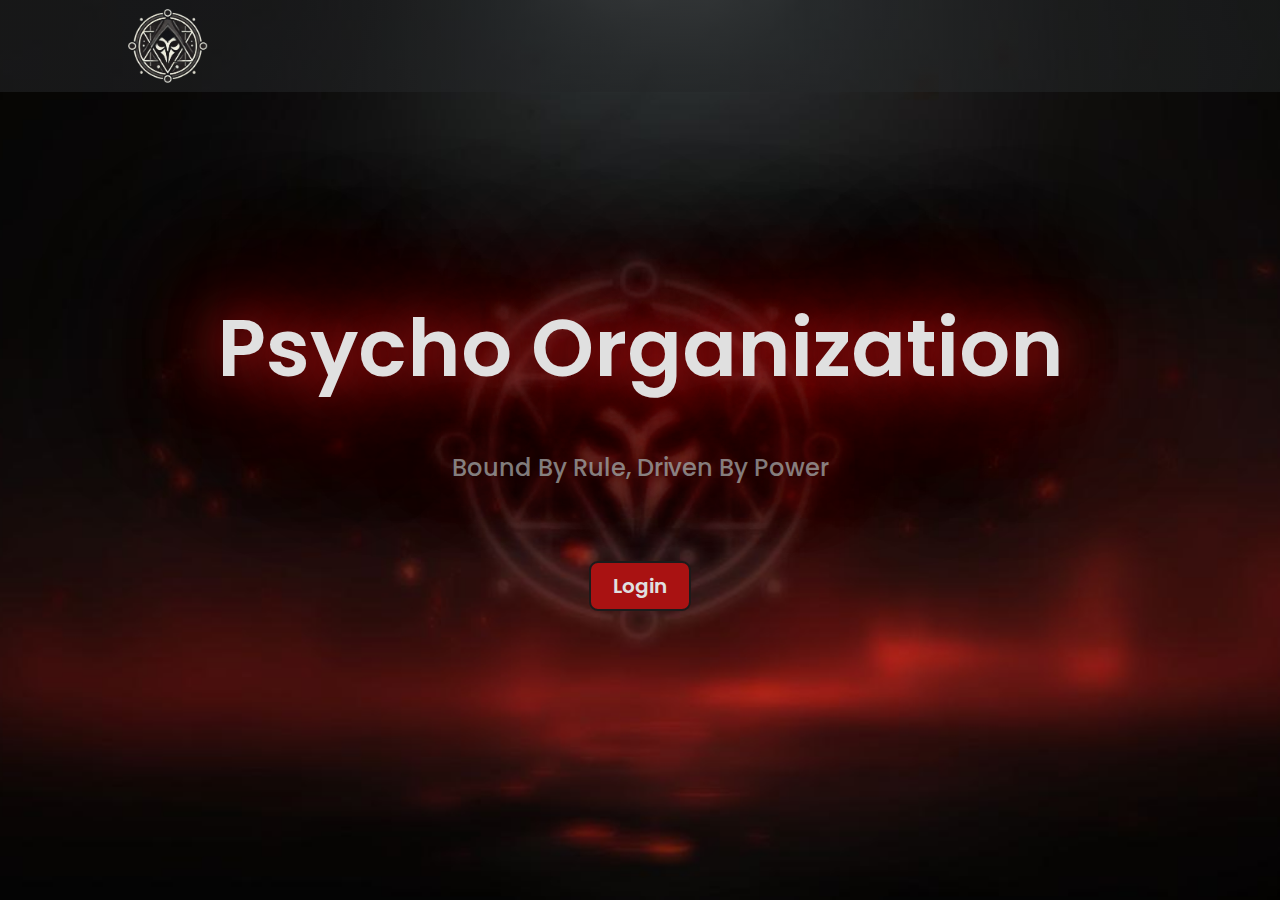
<file: index.html>
<!DOCTYPE html>
<html lang="en">

<head>
    <meta charset="UTF-8">
    <meta name="viewport" content="width=device-width, initial-scale=1.0">
    <link rel="stylesheet" href="./style.css">
    <link rel="preconnect" href="https://fonts.googleapis.com">
    <link rel="preconnect" href="https://fonts.gstatic.com" crossorigin>
    <link
        href="https://fonts.googleapis.com/css2?family=Poppins:ital,wght@0,100;0,200;0,300;0,400;0,500;0,600;0,700;0,800;0,900;1,100;1,200;1,300;1,400;1,500;1,600;1,700;1,800;1,900&display=swap"
        rel="stylesheet">
    <link rel="icon" type="image/x-icon" href="./Assets/Pic/Logo.png">

    <title>Home</title>
</head>

<body>
    <!-- Navbar -->
    <div class="navbar">
        <div class="logo">
            <a href="./home.html">
                <img src="./Assets/Pic/Logo.png" alt="logo">
            </a>
        </div>
    </div>
    <!-- landing -->
    <div class="landing">
        <div class="headline">Psycho Organization</div>
        <p class="under-HL">Bound By Rule, Driven By Power</p>
        <div class="Login-btn" onclick="window.location.href='login.html'">
            <p class="Login">Login</p>
        </div>
    </div>
</body>
<script src="./main.js" defer></script>

</html>
</file>
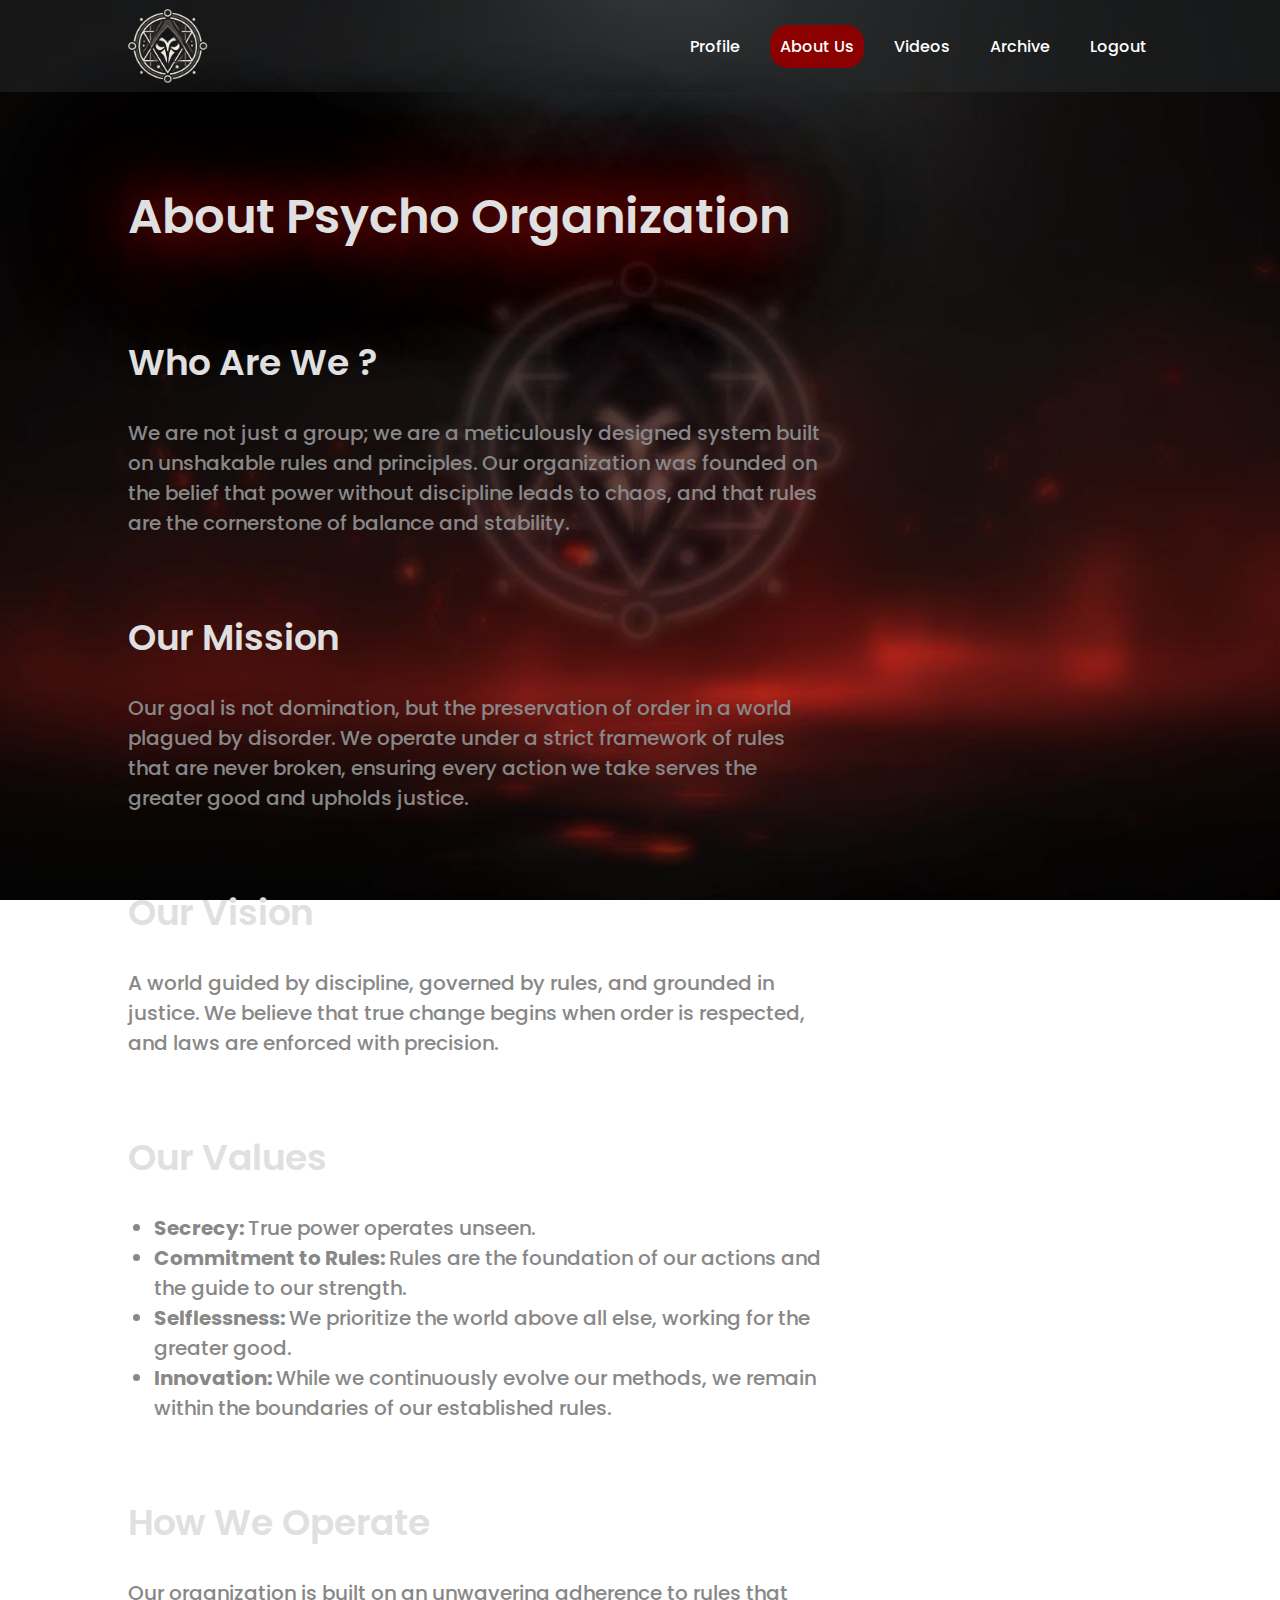
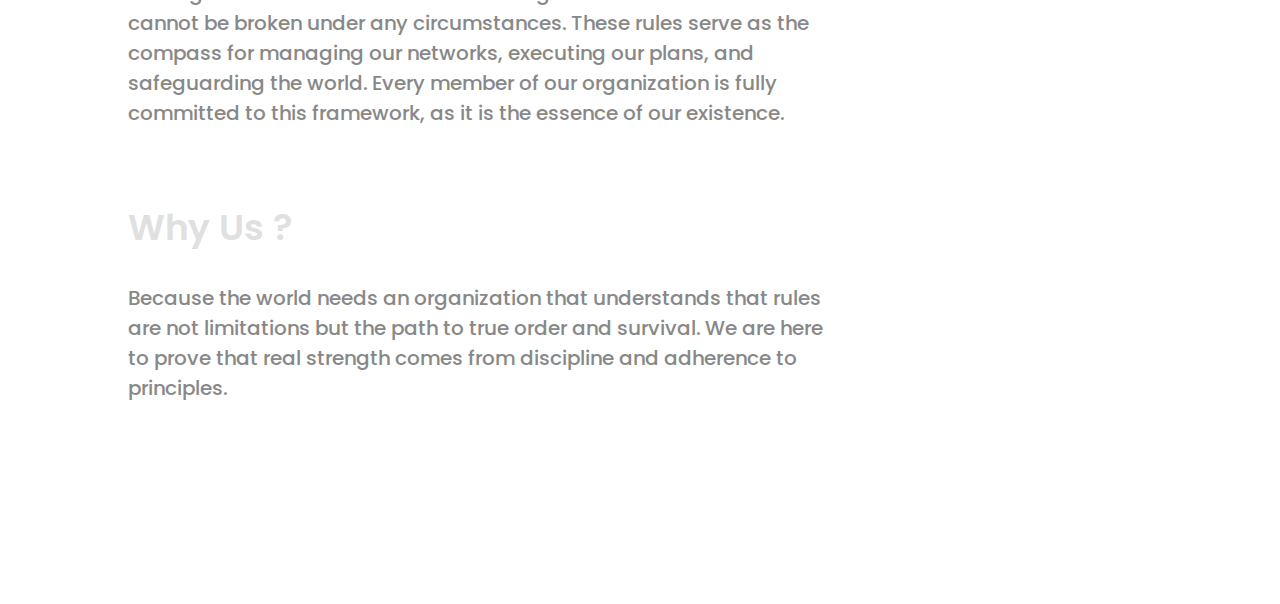
<file: about.html>
<!DOCTYPE html>
<html lang="en">

<head>
    <meta charset="UTF-8">
    <meta name="viewport" content="width=device-width, initial-scale=1.0">
    <link rel="stylesheet" href="./style.css">
    <link rel="preconnect" href="https://fonts.googleapis.com">
    <link rel="preconnect" href="https://fonts.gstatic.com" crossorigin>
    <link
        href="https://fonts.googleapis.com/css2?family=Poppins:ital,wght@0,100;0,200;0,300;0,400;0,500;0,600;0,700;0,800;0,900;1,100;1,200;1,300;1,400;1,500;1,600;1,700;1,800;1,900&display=swap"
        rel="stylesheet">
    <link rel="icon" type="image/x-icon" href="./Assets/Pic/Logo.png">


    <title>About Us</title>
</head>

<body>
    <!-- Navbar -->
    <div class="navbar">
        <div class="logo">
            <a href="./home2.html">
                <img src="./Assets/Pic/Logo.png" alt="logo">
            </a>
        </div>
        <div class="hamburger" onclick="toggleMenu()">☰</div>

        <ul class="nav-links">
            <li><a href="./profile.html">Profile</a></li>
            <li><a href="./about.html" class="active-btn">About Us</a></li>
            <li><a href="./videos.html">Videos</a></li>
            <li><a href="./archive.html">Archive</a></li>
            <li><a href="#">Logout</a></li>
        </ul>

    </div>
    <!-- content -->
    <div class="container">
        <p class="PageTitle">About Psycho Organization</p>
        <p class="headTitle">Who Are We ?</p>
        <p class="mainContent">We are not just a group; we are a meticulously designed system built on unshakable rules
            and principles. Our organization was founded on the belief that power without discipline leads to chaos, and
            that rules are the cornerstone of balance and stability.</p>
        <p class="headTitle">Our Mission</p>
        <p class="mainContent">Our goal is not domination, but the preservation of order in a world plagued by disorder.
            We operate under a strict framework of rules that are never broken, ensuring every action we take serves the
            greater good and upholds justice.</p>
        <p class="headTitle">Our Vision</p>
        <p class="mainContent">A world guided by discipline, governed by rules, and grounded in justice. We believe that
            true change begins when order is respected, and laws are enforced with precision.</p>
        <p class="headTitle">Our Values</p>
        <ul class="mainContent">
            <li>
                <p><b>Secrecy: </b>True power operates unseen.</p>
            </li>
            <li>
                <p><b>Commitment to Rules: </b>Rules are the foundation of our actions and the guide to our strength.
                </p>
            </li>
            <li>
                <p><b>Selflessness: </b>We prioritize the world above all else, working for the greater good.
                </p>
            </li>
            <li>
                <p><b>Innovation: </b>While we continuously evolve our methods, we remain within the boundaries of our
                    established rules.
                </p>
            </li>
        </ul>
        <p class="headTitle">How We Operate</p>
        <p class="mainContent">Our organization is built on an unwavering adherence to rules that cannot be broken under
            any circumstances. These rules serve as the compass for managing our networks, executing our plans, and
            safeguarding the world. Every member of our organization is fully committed to this framework, as it is the
            essence of our existence.</p>
        <p class="headTitle">Why Us ?</p>
        <p class="mainContent">Because the world needs an organization that understands that rules are not limitations
            but the path to true order and survival. We are here to prove that real strength comes from discipline and
            adherence to principles.</p>
    </div>
</body>
<script src="./main.js" defer></script>

</html>
</file>
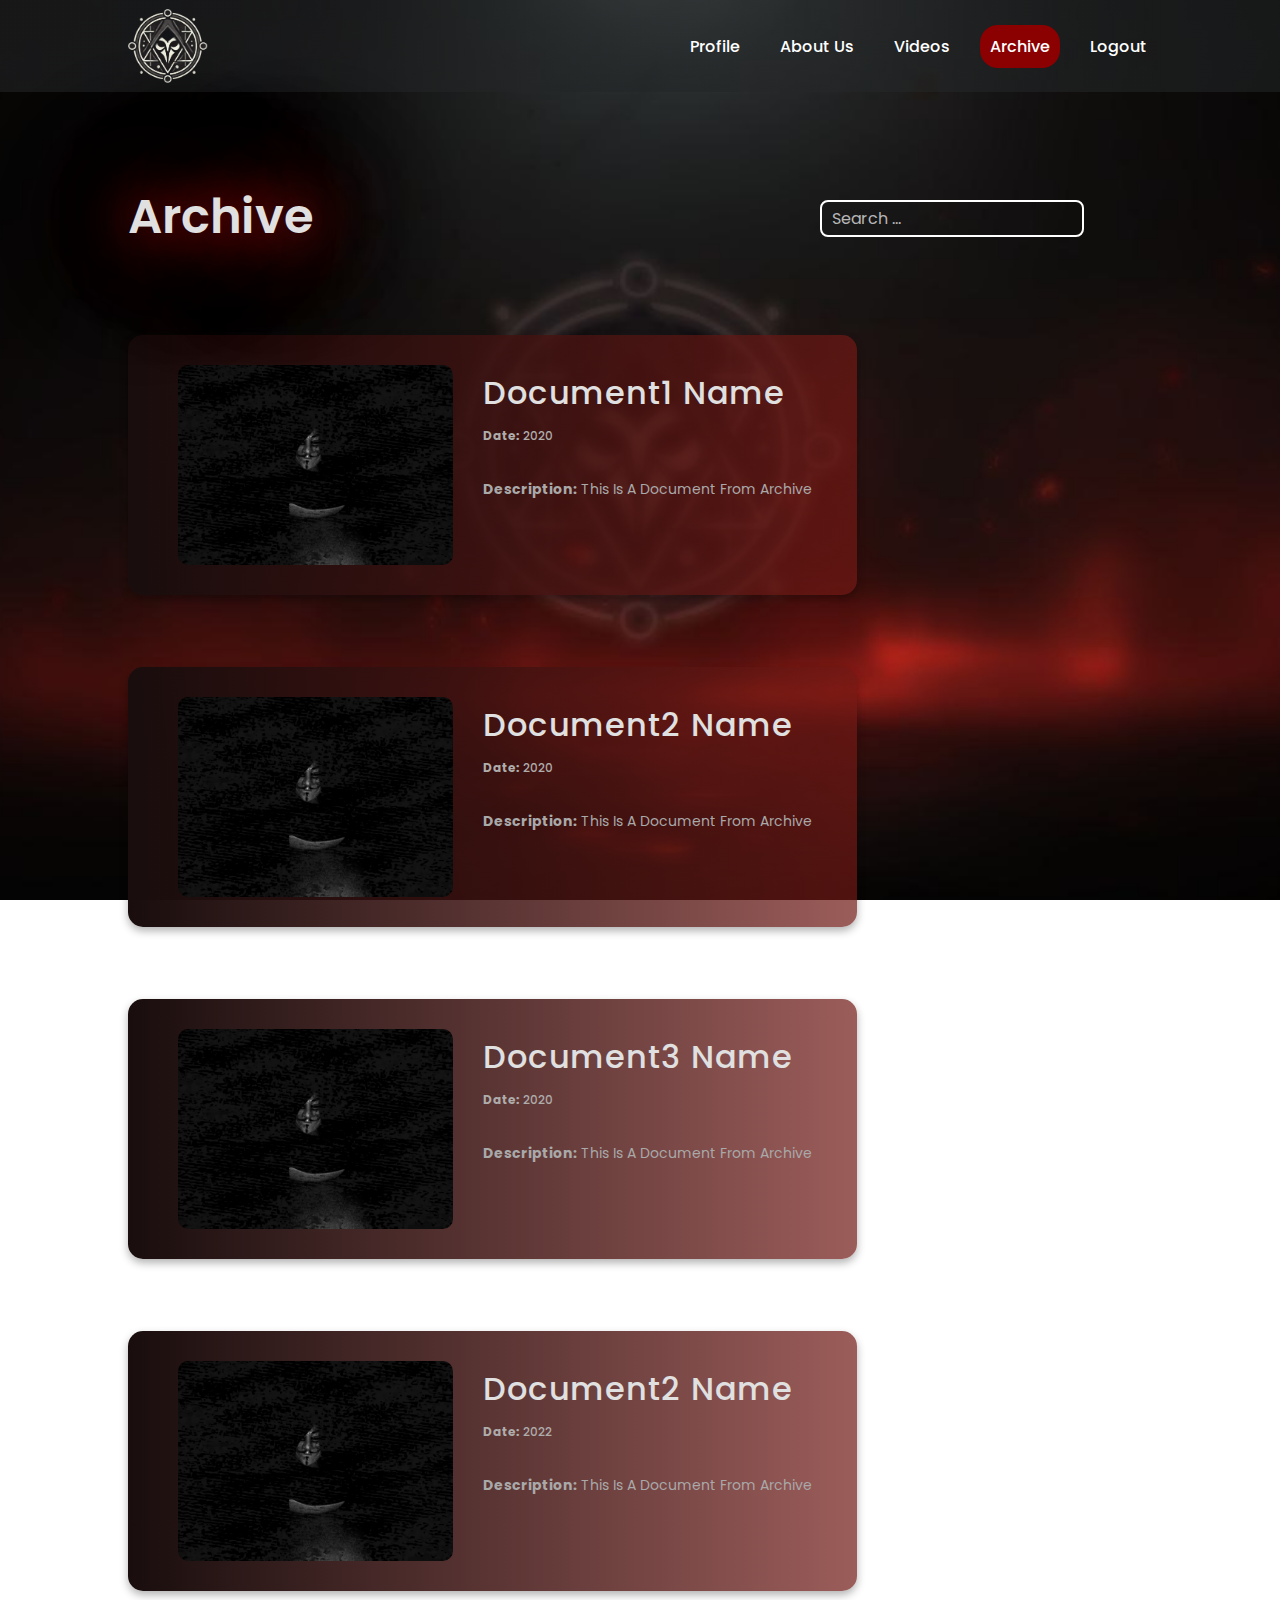
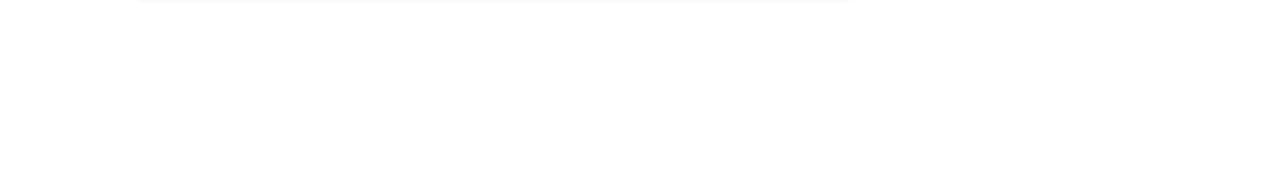
<file: archive.html>
<!DOCTYPE html>
<html lang="en">

<head>
    <meta charset="UTF-8">
    <meta name="viewport" content="width=device-width, initial-scale=1.0">
    <link rel="stylesheet" href="./style.css">
    <link rel="preconnect" href="https://fonts.googleapis.com">
    <link rel="preconnect" href="https://fonts.gstatic.com" crossorigin>
    <link
        href="https://fonts.googleapis.com/css2?family=Poppins:ital,wght@0,100;0,200;0,300;0,400;0,500;0,600;0,700;0,800;0,900;1,100;1,200;1,300;1,400;1,500;1,600;1,700;1,800;1,900&display=swap"
        rel="stylesheet">
    <link rel="icon" type="image/x-icon" href="./Assets/Pic/Logo.png">

    <title>Archive</title>
</head>

<body>
    <!-- Navbar -->
    <div class="navbar">
        <div class="logo">
            <a href="./home2.html">
                <img src="./Assets/Pic/Logo.png" alt="logo">
            </a>
        </div>
        <div class="hamburger" onclick="toggleMenu()">☰</div>

        <ul class="nav-links">
            <li><a href="./profile.html">Profile</a></li>
            <li><a href="./about.html">About Us</a></li>
            <li><a href="./videos.html">Videos</a></li>
            <li><a href="./archive.html" class="active-btn">Archive</a></li>
            <li><a href="#">Logout</a></li>
        </ul>
    </div>

    <div class="container">
        <p class="PageTitle">Archive</p>
        <div class="search-container">
            <input type="text" placeholder="Search ..." id="search-input">
        </div>

        <div class="card" onclick="window.location.href='#'">
            <img src="./Assets/Pic/Test.png" alt="Video Thumbnail">
            <div class="card-content">
                <h2 class="card_title">Document1 Name</h2>
                <p class="card_second_title"><b>Date:</b> 2020</p>
                <p class="card_description"><b>Description:</b> This Is A Document From Archive</p>
            </div>
        </div>
        <div class="card" onclick="window.location.href='#'">
            <img src="./Assets/Pic/Test.png" alt="Video Thumbnail">
            <div class="card-content">
                <h2 class="card_title">Document2 Name</h2>
                <p class="card_second_title"><b>Date:</b> 2020</p>
                <p class="card_description"><b>Description:</b> This Is A Document From Archive</p>
            </div>
        </div>
        <div class="card" onclick="window.location.href='#'">
            <img src="./Assets/Pic/Test.png" alt="Video Thumbnail">
            <div class="card-content">
                <h2 class="card_title">Document3 Name</h2>
                <p class="card_second_title"><b>Date:</b> 2020</p>
                <p class="card_description"><b>Description:</b> This Is A Document From Archive</p>
            </div>
        </div>
        <div class="card" onclick="window.location.href='#'">
            <img src="./Assets/Pic/Test.png" alt="Video Thumbnail">
            <div class="card-content">
                <h2 class="card_title">Document2 Name</h2>
                <p class="card_second_title"><b>Date:</b> 2022</p>
                <p class="card_description"><b>Description:</b> This Is A Document From Archive</p>
            </div>
        </div>
</body>
<script src="./main.js" defer></script>

</html>
</file>
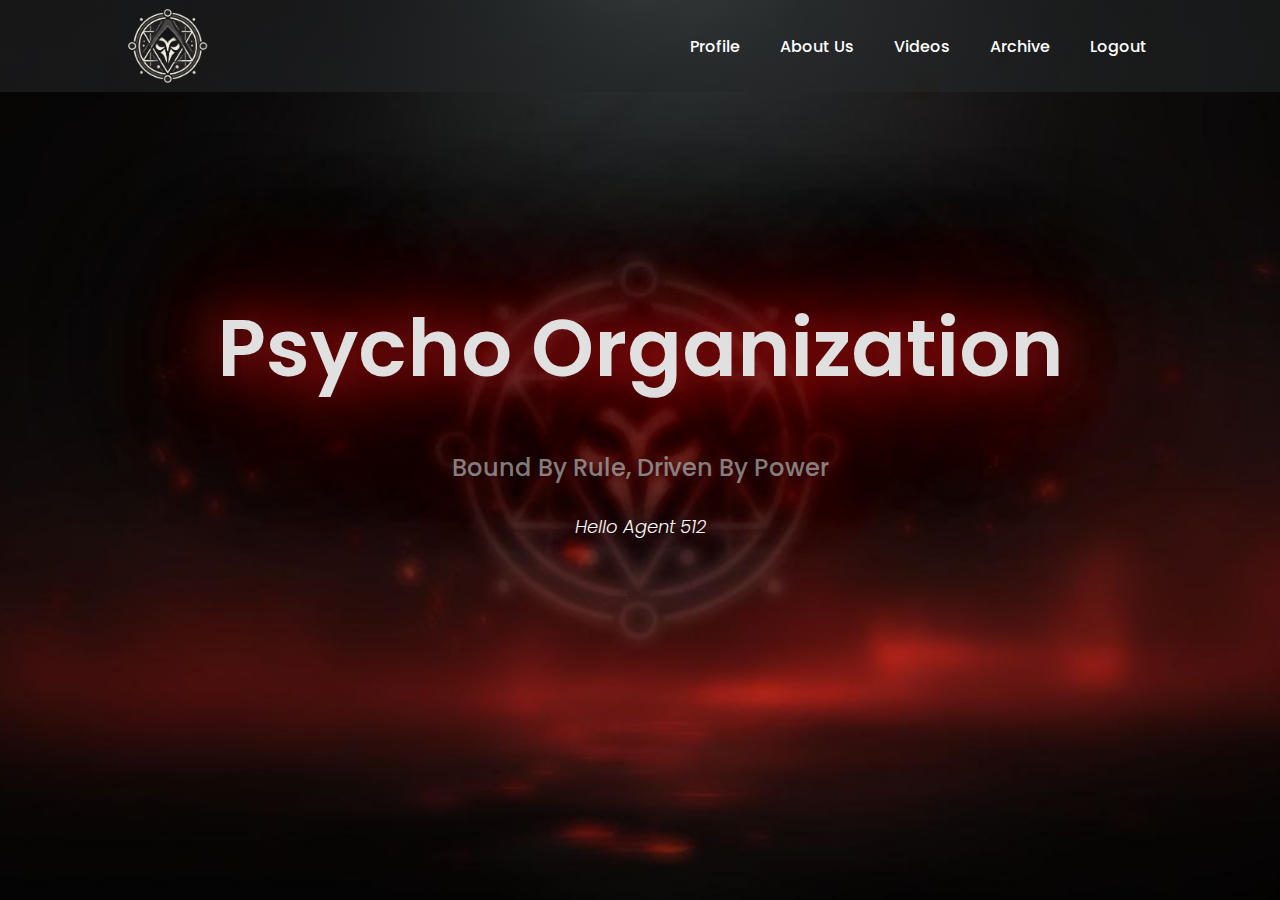
<file: home2.html>
<!DOCTYPE html>
<html lang="en">

<head>
    <meta charset="UTF-8">
    <meta name="viewport" content="width=device-width, initial-scale=1.0">
    <link rel="stylesheet" href="./style.css">
    <link rel="preconnect" href="https://fonts.googleapis.com">
    <link rel="preconnect" href="https://fonts.gstatic.com" crossorigin>
    <link
        href="https://fonts.googleapis.com/css2?family=Poppins:ital,wght@0,100;0,200;0,300;0,400;0,500;0,600;0,700;0,800;0,900;1,100;1,200;1,300;1,400;1,500;1,600;1,700;1,800;1,900&display=swap"
        rel="stylesheet">
    <link rel="icon" type="image/x-icon" href="./Assets/Pic/Logo.png">

    <title>Home</title>
</head>

<body>
    <!-- Navbar -->
    <div class="navbar">
        <div class="logo">
            <a href="./home2.html">
                <img src="./Assets/Pic/Logo.png" alt="logo">
            </a>
        </div>
        <div class="hamburger" onclick="toggleMenu()">☰</div>

        <ul class="nav-links">
            <li><a href="./profile.html">Profile</a></li>
            <li><a href="./about.html">About Us</a></li>
            <li><a href="./videos.html">Videos</a></li>
            <li><a href="./archive.html">Archive</a></li>
            <li><a href="#">Logout</a></li>
        </ul>

    </div>
    <!-- landing -->
    <div class="landing">
        <div class="headline">Psycho Organization</div>
        <p class="under-HL">Bound By Rule, Driven By Power</p>
        <p class="welcome">Hello Agent 512</p>
    </div>
</body>
<script src="./main.js" defer></script>

</html>
</file>
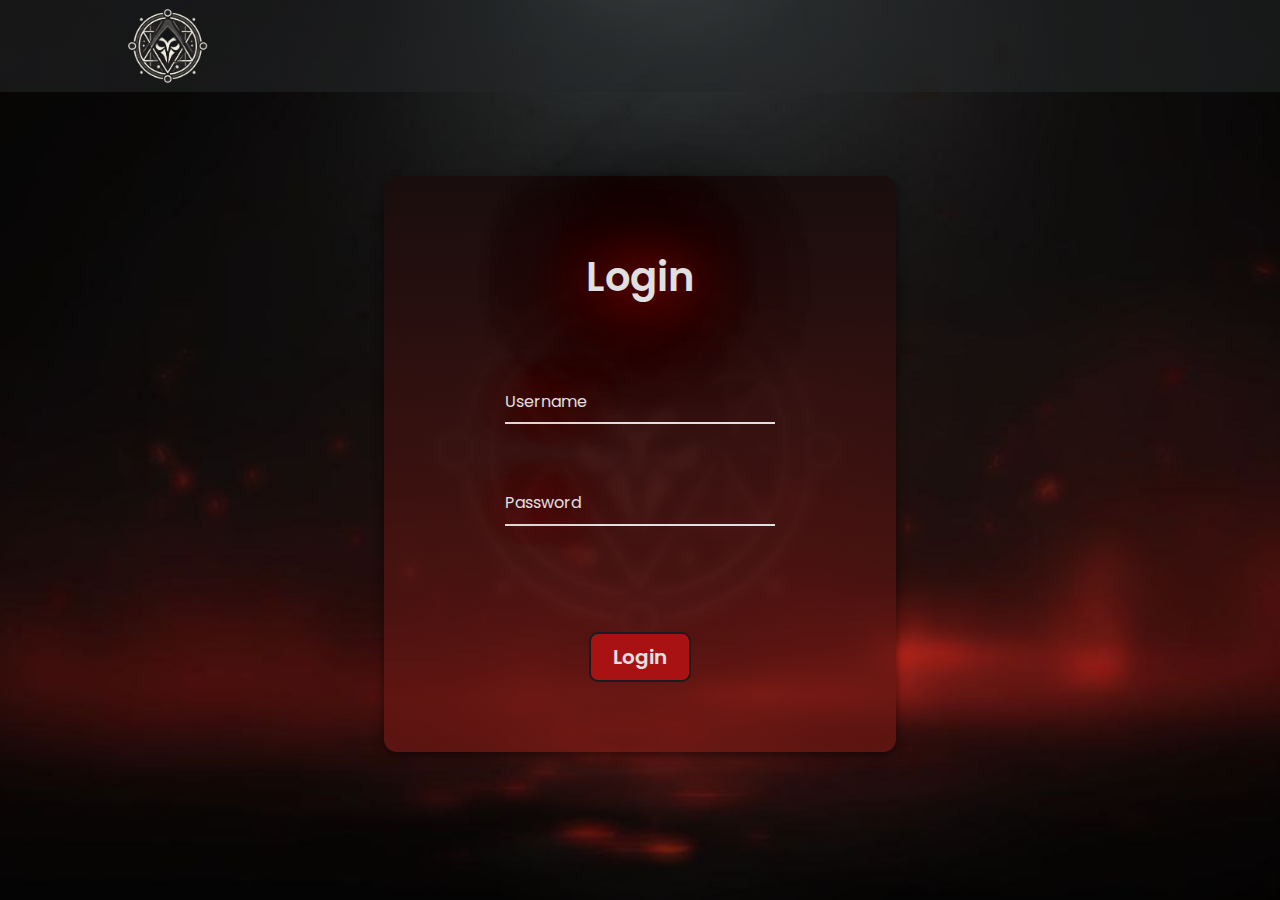
<file: login.html>
<!DOCTYPE html>
<html lang="en">

<head>
    <meta charset="UTF-8">
    <meta name="viewport" content="width=device-width, initial-scale=1.0">
    <link rel="stylesheet" href="./style.css">
    <link rel="preconnect" href="https://fonts.googleapis.com">
    <link rel="preconnect" href="https://fonts.gstatic.com" crossorigin>
    <link
        href="https://fonts.googleapis.com/css2?family=Poppins:ital,wght@0,100;0,200;0,300;0,400;0,500;0,600;0,700;0,800;0,900;1,100;1,200;1,300;1,400;1,500;1,600;1,700;1,800;1,900&display=swap"
        rel="stylesheet">
    <link rel="icon" type="image/x-icon" href="./Assets/Pic/Logo.png">

    <title>Login</title>
</head>

<body>
    <!-- Navbar -->
    <div class="navbar">
        <div class="logo">
            <a href="./home.html">
                <img src="./Assets/Pic/Logo.png" alt="logo">
            </a>
        </div>
    </div>

    <!-- login Card -->
    <div class="login-container">
        <div class="login-card">
            <div class="login-title">Login</div>
            <div class="login-box">
                <form action="./home2.html">
                    <div class="user-box">
                        <input type="text" name="user" id="username" required>
                        <label for="username">Username</label>
                    </div>
                    <div class="pass-box">
                        <input type="password" name="pass" id="password" required>
                        <label for="password">Password</label>
                    </div>

                    <button type="submit" class="Login-btn">
                        <span class="Login">Login
                        </span>
                    </button>
                </form>
            </div>

        </div>
    </div>
</body>
<script src="./main.js" defer></script>

</html>
</file>
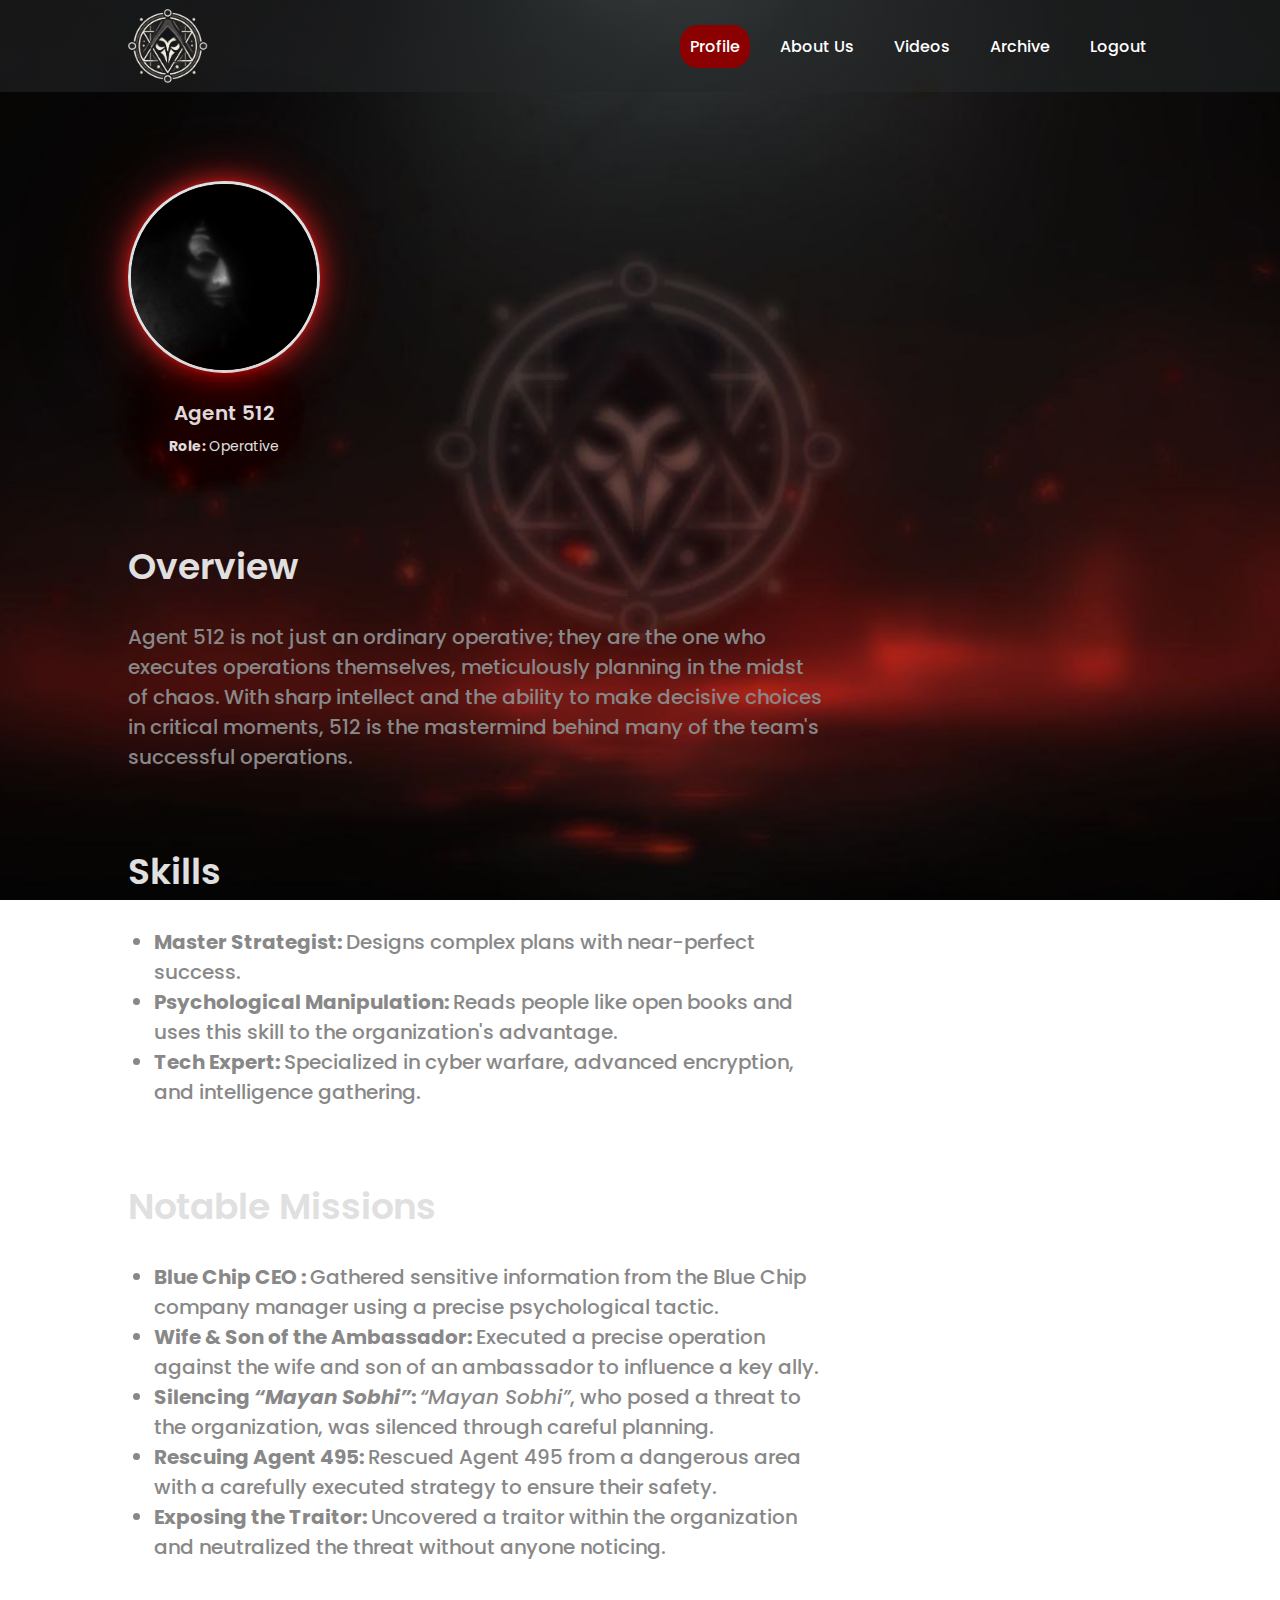
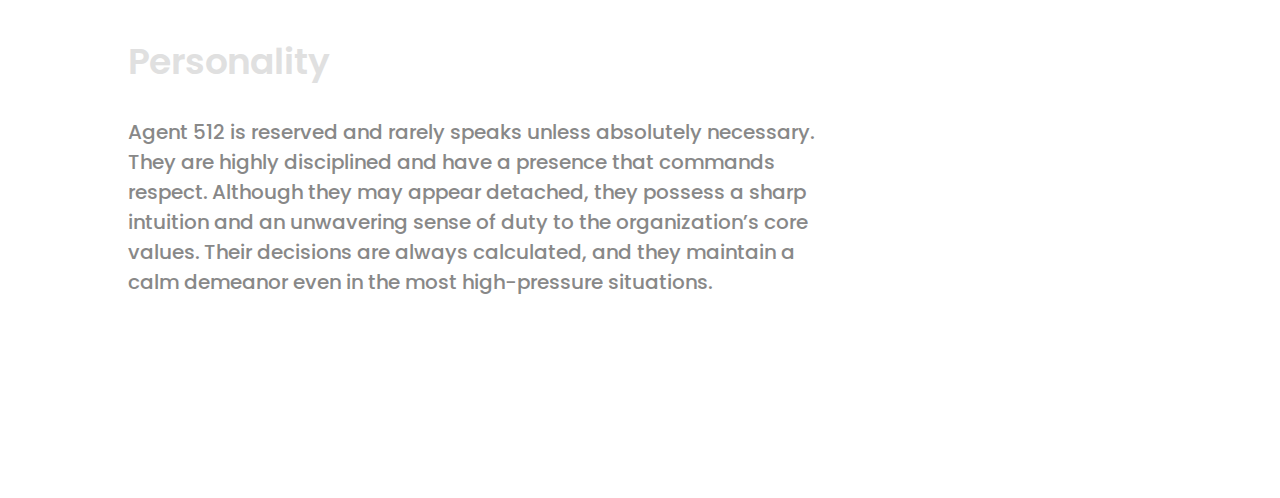
<file: profile.html>
<!DOCTYPE html>
<html lang="en">

<head>
    <meta charset="UTF-8">
    <meta name="viewport" content="width=device-width, initial-scale=1.0">
    <link rel="stylesheet" href="./style.css">
    <link rel="preconnect" href="https://fonts.googleapis.com">
    <link rel="preconnect" href="https://fonts.gstatic.com" crossorigin>
    <link
        href="https://fonts.googleapis.com/css2?family=Poppins:ital,wght@0,100;0,200;0,300;0,400;0,500;0,600;0,700;0,800;0,900;1,100;1,200;1,300;1,400;1,500;1,600;1,700;1,800;1,900&display=swap"
        rel="stylesheet">
    <link rel="icon" type="image/x-icon" href="./Assets/Pic/Logo.png">

    <title>Profile</title>
</head>

<body>
    <!-- Navbar -->
    <div class="navbar">
        <div class="logo">
            <a href="./home2.html">
                <img src="./Assets/Pic/Logo.png" alt="logo">
            </a>
        </div>
        <div class="hamburger" onclick="toggleMenu()">☰</div>

        <ul class="nav-links">
            <li><a href="./profile.html" class="active-btn">Profile</a></li>
            <li><a href="./about.html">About Us</a></li>
            <li><a href="./videos.html">Videos</a></li>
            <li><a href="./archive.html">Archive</a></li>
            <li><a href="#">Logout</a></li>
        </ul>
    </div>
    <div class="container">
        <div class="profId">
            <img src="./Assets/Pic/512.jpg" alt="512_Pic">
            <p class="agentname">Agent 512</p>
            <p class="agentrole"><b>Role: </b>Operative</p>
        </div>

        <p class="headTitle">Overview</p>
        <p class="mainContent">Agent 512 is not just an ordinary operative; they are the one who executes operations
            themselves, meticulously planning in the midst of chaos. With sharp intellect and the ability to make
            decisive choices in critical moments, 512 is the mastermind behind many of the team's successful operations.
        </p>
        <p class="headTitle">Skills</p>
        <ul class="mainContent">
            <li>
                <p><b>Master Strategist: </b>Designs complex plans with near-perfect success.</p>
            </li>
            <li>
                <p><b>Psychological Manipulation: </b>Reads people like open books and uses this skill to the
                    organization's advantage.
                </p>
            </li>
            <li>
                <p><b>Tech Expert: </b>Specialized in cyber warfare, advanced encryption, and intelligence gathering.
                </p>
            </li>
        </ul>
        <p class="headTitle">Notable Missions</p>
        <ul class="mainContent">
            <li>
                <p><b>Blue Chip CEO : </b>Gathered sensitive information from the Blue Chip company manager using a
                    precise psychological tactic.</p>
            </li>
            <li>
                <p><b>Wife & Son of the Ambassador: </b>Executed a precise operation against the wife and son of an
                    ambassador to influence a key ally.
                </p>
            </li>
            <li>
                <p><b>Silencing <i>“Mayan Sobhi”</i>: </b><i>“Mayan Sobhi”</i>, who posed a threat to the organization,
                    was silenced
                    through careful planning.
                </p>
            </li>
            <li>
                <p><b>Rescuing Agent 495: </b>Rescued Agent 495 from a dangerous area with a carefully executed strategy
                    to ensure their safety.
            </li>
            <li>
                <p><b>Exposing the Traitor: </b>Uncovered a traitor within the organization and neutralized the threat
                    without anyone noticing.
                </p>
            </li>
        </ul>
        <p class="headTitle">Personality</p>
        <p class="mainContent">Agent 512 is reserved and rarely speaks unless absolutely necessary. They are highly
            disciplined and have a presence that commands respect. Although they may appear detached, they possess a
            sharp intuition and an unwavering sense of duty to the organization’s core values. Their decisions are
            always calculated, and they maintain a calm demeanor even in the most high-pressure situations.
        </p>
    </div>
</body>
<script src="./main.js" defer></script>

</html>
</file>
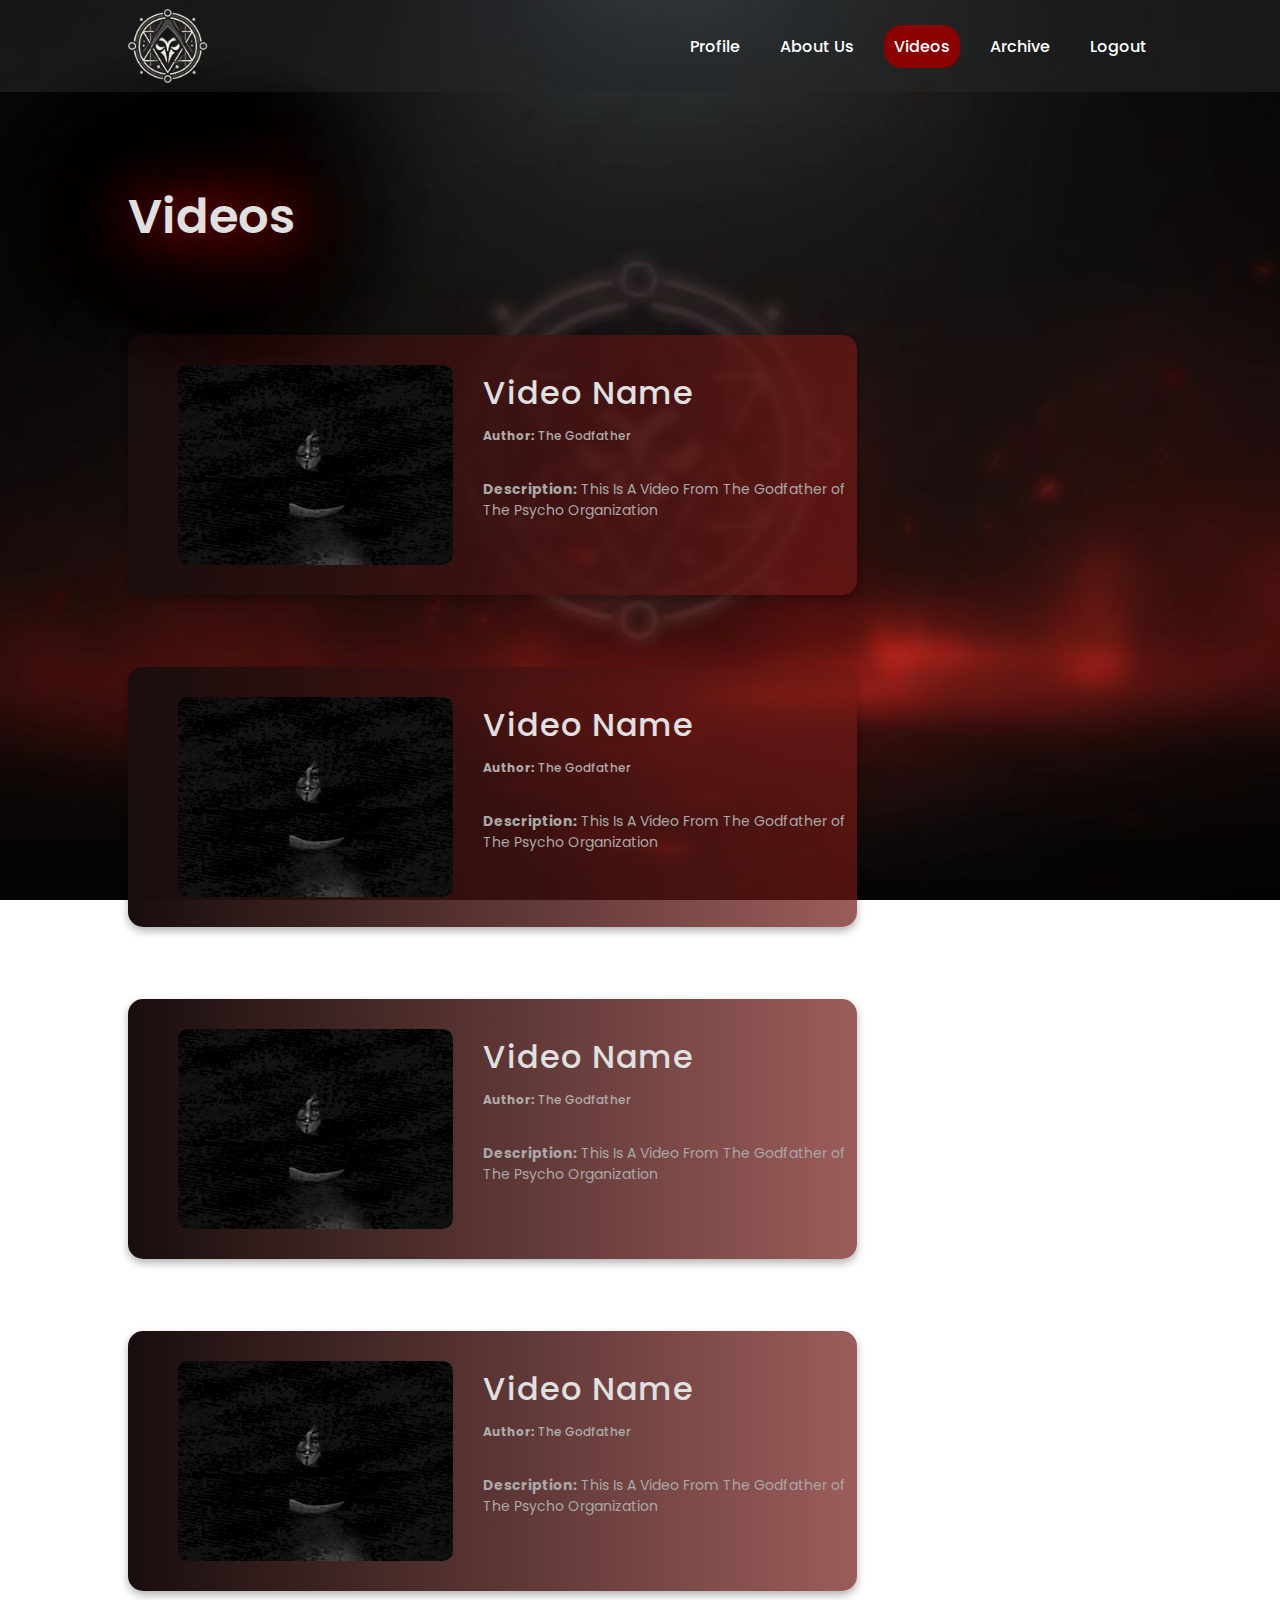
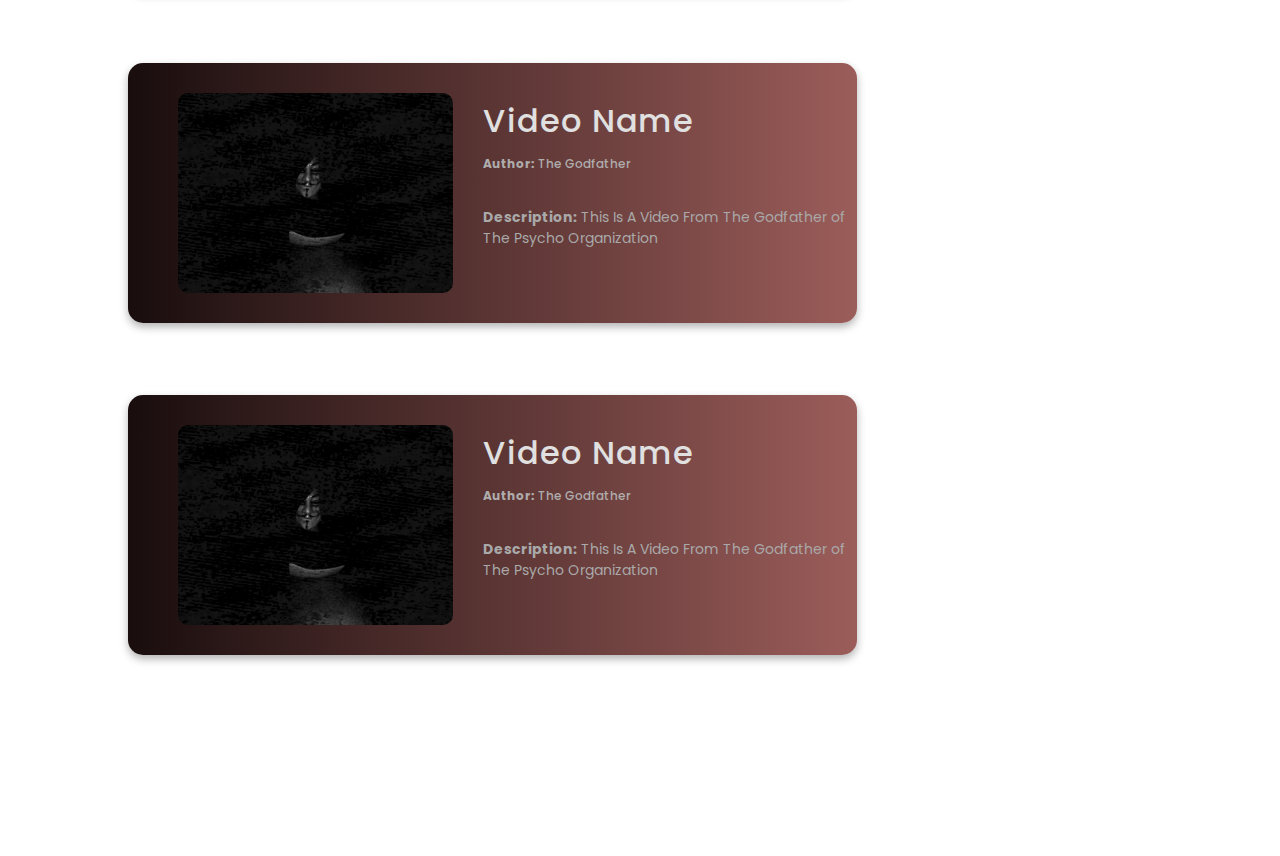
<file: videos.html>
<!DOCTYPE html>
<html lang="en">

<head>
    <meta charset="UTF-8">
    <meta name="viewport" content="width=device-width, initial-scale=1.0">
    <link rel="stylesheet" href="./style.css">
    <link rel="preconnect" href="https://fonts.googleapis.com">
    <link rel="preconnect" href="https://fonts.gstatic.com" crossorigin>
    <link
        href="https://fonts.googleapis.com/css2?family=Poppins:ital,wght@0,100;0,200;0,300;0,400;0,500;0,600;0,700;0,800;0,900;1,100;1,200;1,300;1,400;1,500;1,600;1,700;1,800;1,900&display=swap"
        rel="stylesheet">
    <link rel="icon" type="image/x-icon" href="./Assets/Pic/Logo.png">

    <title>Videos</title>
</head>

<body>
    <!-- Navbar -->
    <div class="navbar">
        <div class="logo">
            <a href="./home2.html">
                <img src="./Assets/Pic/Logo.png" alt="logo">
            </a>
        </div>
        <div class="hamburger" onclick="toggleMenu()">☰</div>

        <ul class="nav-links">
            <li><a href="./profile.html">Profile</a></li>
            <li><a href="./about.html">About Us</a></li>
            <li><a href="./videos.html" class="active-btn">Videos</a></li>
            <li><a href="./archive.html">Archive</a></li>
            <li><a href="#">Logout</a></li>
        </ul>

    </div>
    <div class="container">
        <p class="PageTitle">Videos</p>
        <div class="card" onclick="window.location.href='./video_player.html'">
            <img src="./Assets/Pic/Test.png" alt="Video Thumbnail">
            <div class="card-content">
                <h2 class="card_title">Video Name</h2>
                <p class="card_second_title"><b>Author:</b> The Godfather</p>
                <p class="card_description"><b>Description:</b> This Is A Video From The Godfather of The Psycho
                    Organization</p>
            </div>
        </div>
        <div class="card" onclick="window.location.href='./video_player.html'">
            <img src="./Assets/Pic/Test.png" alt="Video Thumbnail">
            <div class="card-content">
                <h2 class="card_title">Video Name</h2>
                <p class="card_second_title"><b>Author:</b> The Godfather</p>
                <p class="card_description"><b>Description:</b> This Is A Video From The Godfather of The Psycho
                    Organization</p>
            </div>
        </div>
        <div class="card" onclick="window.location.href='./video_player.html'">
            <img src="./Assets/Pic/Test.png" alt="Video Thumbnail">
            <div class="card-content">
                <h2 class="card_title">Video Name</h2>
                <p class="card_second_title"><b>Author:</b> The Godfather</p>
                <p class="card_description"><b>Description:</b> This Is A Video From The Godfather of The Psycho
                    Organization</p>
            </div>
        </div>
        <div class="card" onclick="window.location.href='./video_player.html'">
            <img src="./Assets/Pic/Test.png" alt="Video Thumbnail">
            <div class="card-content">
                <h2 class="card_title">Video Name</h2>
                <p class="card_second_title"><b>Author:</b> The Godfather</p>
                <p class="card_description"><b>Description:</b> This Is A Video From The Godfather of The Psycho
                    Organization</p>
            </div>
        </div>
        <div class="card" onclick="window.location.href='./video_player.html'">
            <img src="./Assets/Pic/Test.png" alt="Video Thumbnail">
            <div class="card-content">
                <h2 class="card_title">Video Name</h2>
                <p class="card_second_title"><b>Author:</b> The Godfather</p>
                <p class="card_description"><b>Description:</b> This Is A Video From The Godfather of The Psycho
                    Organization</p>
            </div>
        </div>
        <div class="card" onclick="window.location.href='./video_player.html'">
            <img src="./Assets/Pic/Test.png" alt="Video Thumbnail">
            <div class="card-content">
                <h2 class="card_title">Video Name</h2>
                <p class="card_second_title"><b>Author:</b> The Godfather</p>
                <p class="card_description"><b>Description:</b> This Is A Video From The Godfather of The Psycho
                    Organization</p>
            </div>
        </div>
</body>
<script src="./main.js" defer></script>

</html>
</file>
<file: style.css>
@import url("https://fonts.googleapis.com/css2?family=Poppins:ital,wght@0,100;0,200;0,300;0,400;0,500;0,600;0,700;0,800;0,900;1,100;1,200;1,300;1,400;1,500;1,600;1,700;1,800;1,900&display=swap");

* {
  padding: 0;
  margin: 0;
  font-family: "Poppins", serif;
  box-sizing: border-box;
}
:root {
  --wthin: 100;
  --wextraLight: 200;
  --wlight: 300;
  --wregular: 400;
  --wmedium: 500;
  --wsemiBold: 600;
  --wbold: 700;
  --wextraBold: 800;
  --wblack: 900;
  --whiteTitles: #e0e0e0;
  --grayP: #a4a4a4;
  --grayPT: #888888;
  --bloodyRed: #a91212;
  --black: #1b1b1b;
}

/* Scroll  */

* ::-webkit-scrollbar {
  width: 10px;
}

::-webkit-scrollbar-track {
  background: #430303;
}

::-webkit-scrollbar-thumb {
  background: #601616;
}

::-webkit-scrollbar-thumb:hover {
  background: #821010;
}

html {
  overflow-y: auto;
  scroll-behavior: smooth;
}

body {
  background-image: url(./Assets/Pic/Background.jpg);
  background-repeat: no-repeat;
  background-size: cover;
  background-position: center;
  background-attachment: fixed;
}

/* Navbar */
.navbar {
  background: linear-gradient(
    90deg,
    rgba(33, 34, 36, 0.63) 0%,
    rgba(38, 42, 43, 0.49) 100%
  );
  width: 100%;
  height: 92px;
  display: flex;
  flex-wrap: wrap;
  flex-flow: row;
  align-items: center;
  justify-content: space-between;
}
.logo img {
  width: 80px;
  display: flex;
  margin-left: 128px;
}

.hamburger {
  font-size: 28px;
  cursor: pointer;
  color: white;
  position: absolute;
  right: 34px;
  display: none;
}

.nav-links {
  display: flex;
  list-style: none;
  margin-left: auto;
  margin-right: 123px;
  gap: 20px;
}

.nav-links li {
  list-style: none;
  display: inline;
}

.nav-links a {
  text-decoration: none;
  color: white;
  font-size: 16px;
  font-weight: var(--wmedium);
  transition: 0.3s;
  padding: 10px;
}

.nav-links a:hover {
  cursor: pointer;
  animation: laser-border-text 1s linear infinite;
  text-shadow: 0 0 50px rgba(197, 25, 25, 1), 0 0 100px rgba(197, 25, 25, 0.9),
    0 0 150px rgba(168, 22, 22, 0.7), 0 0 200px rgba(244, 15, 15, 0.5),
    0 0 250px rgba(150, 0, 0, 0.3);
}
.active-btn {
  background-color: #8b0000;
  border-radius: 18px;
}

/* Landing */
.landing {
  display: flex;
  flex-wrap: wrap;
  flex-direction: column;
  justify-content: center;
  align-content: center;
  align-items: center;
  text-align: center;
  animation: fadeIn 0.5s ease-in-out;
  margin-top: 1%;
}
.headline {
  font-size: 80px;
  font-weight: var(--wsemiBold);
  color: var(--whiteTitles);
  margin-top: 183px;
  animation: laser-border-text 1s linear infinite;
  text-shadow: 0 0 50px rgba(197, 25, 25, 1), 0 0 100px rgba(197, 25, 25, 0.9),
    0 0 150px rgba(168, 22, 22, 0.7), 0 0 200px rgba(244, 15, 15, 0.5),
    0 0 250px rgba(150, 0, 0, 0.3);
}
.under-HL {
  color: var(--grayP);
  opacity: 75%;
  font-weight: var(--wmedium);
  font-size: 24px;
  margin-top: 42px;
  text-shadow: 0 0 50px rgba(197, 25, 25, 1), 0 0 100px rgba(197, 25, 25, 0.9),
    0 0 150px rgba(168, 22, 22, 0.7), 0 0 200px rgba(244, 15, 15, 0.5),
    0 0 250px rgba(150, 0, 0, 0.3);
}

/* welcome */

.welcome {
  font-size: 18px;
  font-weight: var(--wlight);
  font-style: italic;
  color: #fff;
  text-align: center;
  margin-top: 28px;
}

.Login-btn {
  width: 102px;
  height: 50px;
  background-color: var(--bloodyRed);
  text-align: center;
  justify-content: center;
  align-content: center;
  align-items: center;
  border-radius: 1vh;
  margin-top: 76px;
  border: solid var(--black) 2px;
  transition: 0.5s;
}
.Login-btn:hover {
  cursor: pointer;
  background-color: #7e0a0a;
  animation: laser-border 0.5s linear infinite;
  box-shadow: 0 0 5px var(--bloodyRed), 0 0 25px #c51919, 0 0 50px #681919,
    0 0 100px #210101;
}

.Login {
  color: var(--whiteTitles);
  font-weight: var(--wsemiBold);
  font-size: 20px;
}

/* Login Card */

.login-container {
  display: flex;
  justify-content: center;
  align-content: center;
  align-items: center;
  height: 744px;
}

.login-card {
  width: 512px;
  height: 576px;
  background: linear-gradient(
    to bottom,
    rgba(25, 13, 13, 1) 0%,
    rgba(113, 24, 20, 0.7) 100%
  );
  box-shadow: 0px 4px 10px rgba(0, 0, 0, 0.5);
  text-align: center;
  border-radius: 13px;
  flex-wrap: wrap;
  flex-direction: column;
  display: flex;
  justify-content: center;
  align-content: center;
  align-items: center;
  animation: fadeIn 0.5s ease-in-out;
  padding: 0;
  animation: laser-border-text 1s linear infinite;
  text-shadow: 0 0 50px rgba(197, 25, 25, 1), 0 0 100px rgba(197, 25, 25, 0.9),
    0 0 150px rgba(168, 22, 22, 0.7), 0 0 200px rgba(244, 15, 15, 0.5),
    0 0 250px rgba(150, 0, 0, 0.3);
}
.login-title {
  font-size: 40px;
  font-weight: var(--wsemiBold);
  color: var(--whiteTitles);
  animation: fadeIn 0.5s ease-in-out;
  margin-top: 16px;
}

/* inputs */

.login-box {
  width: 350px;
  padding: 40px;
  background: transparent;
  text-align: center;
  animation: fadeIn 0.5s ease-in-out;
  display: flex;
  flex-direction: column;
  flex-wrap: wrap;
}

.user-box,
.pass-box {
  position: relative;
  margin-bottom: 30px;
  margin-top: 30px;
}
.pass-box {
  top: 8%;
}
.user-box input,
.pass-box input {
  width: 100%;
  padding: 10px 0;
  font-size: 16px;
  color: var(--whiteTitles);
  background: transparent;
  border: none;
  border-bottom: 2px solid var(--whiteTitles);
  outline: none;
  transition: border-color 0.3s;
}

.user-box label,
.pass-box label {
  position: absolute;
  left: 0px;
  top: 50%;
  transform: translateY(-50%);
  color: var(--whiteTitles);
  font-size: 16px;
  transition: all 0.3s;
  pointer-events: none;
}

button.Login-btn {
  position: relative;
  top: 8%;
}

.user-box input:focus ~ label,
.user-box input:valid ~ label,
.pass-box input:focus ~ label,
.pass-box input:valid ~ label {
  top: 0;
  font-size: 12px;
  color: var(--bloodyRed);
}

/* about us */

.container {
  width: calc(100% - 90px - 493px);
  margin-left: 128px;
  margin-top: 89px;
  animation: fadeIn 0.5s ease-in-out;
  margin-bottom: 201px;
}
.PageTitle {
  color: var(--whiteTitles);
  font-weight: var(--wsemiBold);
  font-size: 48px;
  margin-bottom: 82px;
  animation: laser-border-text 1s linear infinite;
  text-shadow: 0 0 50px rgba(197, 25, 25, 1), 0 0 100px rgba(197, 25, 25, 0.9),
    0 0 150px rgba(168, 22, 22, 0.7), 0 0 200px rgba(244, 15, 15, 0.5),
    0 0 250px rgba(150, 0, 0, 0.3);
}

.headTitle {
  color: var(--whiteTitles);
  font-size: 36px;
  font-weight: var(--wsemiBold);
  margin-bottom: 28px;
}
.mainContent {
  color: var(--grayPT);
  font-size: 20px;
  font-weight: var(--wmedium);
  margin-bottom: 72px;
}
ul.mainContent {
  margin-left: 26px;
}

/* Profile */

.profId {
  width: 192px;
}
.profId img {
  width: 192px;
  height: 192px;
  border: var(--whiteTitles) solid 3px;
  border-radius: 100%;
  animation: laser-border 0.5s linear infinite;
  box-shadow: 0 0 5px var(--bloodyRed), 0 0 25px #c51919, 0 0 50px #681919,
    0 0 100px #210101;
}

.agentrole,
.agentname {
  color: var(--whiteTitles);
  text-align: center;
}
.agentname {
  font-size: 20px;
  font-weight: var(--wsemiBold);
  margin-top: 18px;
  animation: laser-border-text 1s linear infinite;
  text-shadow: 0 0 50px rgba(197, 25, 25, 1), 0 0 100px rgba(197, 25, 25, 0.9),
    0 0 150px rgba(168, 22, 22, 0.7), 0 0 200px rgba(244, 15, 15, 0.5),
    0 0 250px rgba(150, 0, 0, 0.3);
}
.agentrole {
  font-size: 14px;
  font-weight: var(--wregular);
  margin-top: 8px;
  margin-bottom: 82px;
  animation: laser-border-text 1s linear infinite;
  text-shadow: 0 0 50px rgba(197, 25, 25, 1), 0 0 100px rgba(197, 25, 25, 0.9),
    0 0 150px rgba(168, 22, 22, 0.7), 0 0 200px rgba(244, 15, 15, 0.5),
    0 0 250px rgba(150, 0, 0, 0.3);
}

/* Video Browser */

.card {
  display: flex;
  background: linear-gradient(
    to right,
    rgba(25, 13, 13, 1) 0%,
    rgba(113, 24, 20, 0.7) 100%
  );
  box-shadow: 0px 4px 10px rgba(0, 0, 0, 0.5);
  color: white;
  border-radius: 15px;
  max-width: 729px;
  min-width: 729px;
  height: 260px;
  box-shadow: 0 4px 8px rgba(0, 0, 0, 0.3);
  margin-bottom: 72px;
}
.card img {
  width: 275px;
  height: 200px;
  object-fit: cover;
  border-radius: 10px;
  margin-left: 50px;
  margin-top: 30px;
  margin-bottom: 30px;
}
.card-content {
  margin-left: 30px;
  display: flex;
  flex-wrap: wrap;
  flex-direction: column;
}
.card_title {
  margin: 0;
  margin-top: 34px;
  font-size: 32px;
  font-weight: var(--wmedium);
  letter-spacing: 1.5px;
  color: var(--whiteTitles);
}
.card_second_title {
  margin-top: 10px;
  font-size: 12px;
  color: #afacac;
  font-weight: var(--wmedium);
}
.card_description {
  margin-top: 34px;
  color: #a9a9a9;
  font-size: 14px;
  font-weight: var(--wregular);
}
.card:hover {
  cursor: pointer;
  animation: laser-border 0.5s linear infinite;
  box-shadow: 0 0 5px var(--bloodyRed), 0 0 25px #c51919, 0 0 50px #681919,
    0 0 100px #210101;
}

/* Video Player */
.video_name {
  color: var(--whiteTitles);
  animation: laser-border-text 1s linear infinite;
  text-shadow: 0 0 50px rgba(197, 25, 25, 1), 0 0 100px rgba(197, 25, 25, 0.9),
    0 0 150px rgba(168, 22, 22, 0.7), 0 0 200px rgba(244, 15, 15, 0.5),
    0 0 250px rgba(150, 0, 0, 0.3);
  font-size: 48px;
  font-weight: var(--wsemiBold);
  margin-top: 44px;
}
.video_author {
  color: #afacac;
  font-size: 14px;
  font-weight: var(--wmedium);
  margin-top: 5px;
}
.landing video {
  width: 835px;
  height: 474px;
  margin-top: 44px;
  border-radius: 16px;
  border: solid 2px #681919;
}

.video_description {
  color: #a9a9a9;
  font-size: 14px;
  font-weight: var(--wregular);
  margin-top: 65px;
  margin-bottom: 131px;
}

.playing {
  animation: laser-border 1s linear infinite;
}

/* Archive */

.search-container {
  position: absolute;
  right: 196px;
  top: 100px;
  margin-top: 100px;
  z-index: 1000;
}

#search-input {
  width: 264px;
  height: 37px;
  padding: 10px;
  border: 2px solid white;
  background: transparent;
  color: white;
  font-size: 16px;
  border-radius: 8px;
  outline: none;
  transition: 0.3s;
}

#search-input::placeholder {
  color: rgba(255, 255, 255, 0.7);
}

#search-input:focus {
  width: 304px;
  border-color: #681919;
  animation: laser-border 1s linear infinite;
}

/* Key Frames */

@keyframes fadeIn {
  from {
    opacity: 0;
    transform: translateY(-20px);
  }
  to {
    opacity: 1;
    transform: translateY(0);
  }
}

@keyframes laser-border {
  0% {
    box-shadow: 0 0 5px var(--bloodyRed), 0 0 25px #c51919, 0 0 50px #681919,
      0 0 100px #210101;
  }
  25% {
    box-shadow: 0 0 10px var(--bloodyRed), 0 0 30px #c51919, 0 0 60px #681919,
      0 0 120px #210101;
  }
  50% {
    box-shadow: 0 0 15px var(--bloodyRed), 0 0 35px #c51919, 0 0 70px #681919,
      0 0 140px #210101;
  }
  75% {
    box-shadow: 0 0 10px var(--bloodyRed), 0 0 30px #c51919, 0 0 60px #681919,
      0 0 120px #210101;
  }
  100% {
    box-shadow: 0 0 5px var(--bloodyRed), 0 0 25px #c51919, 0 0 50px #681919,
      0 0 100px #210101;
  }
}

@keyframes laser-border-text {
  0% {
    text-shadow: 0 0 5px var(--bloodyRed), 0 0 25px #c51919, 0 0 50px #681919,
      0 0 100px #210101;
  }
  25% {
    text-shadow: 0 0 10px var(--bloodyRed), 0 0 30px #c51919, 0 0 60px #681919,
      0 0 120px #210101;
  }
  50% {
    text-shadow: 0 0 15px var(--bloodyRed), 0 0 35px #c51919, 0 0 70px #681919,
      0 0 140px #210101;
  }
  75% {
    text-shadow: 0 0 10px var(--bloodyRed), 0 0 30px #c51919, 0 0 60px #681919,
      0 0 120px #210101;
  }
  100% {
    text-shadow: 0 0 5px var(--bloodyRed), 0 0 25px #c51919, 0 0 50px #681919,
      0 0 100px #210101;
  }
}

/* Small devices (phones, 992px and down) */
@media only screen and (max-width: 992px) {
  .landing {
    width: 100%;
    position: absolute;
    top: 38%;
    left: 50%;
    transform: translate(-50%, -50%);
  }
  .navbar {
    max-width: 100%;
    display: flex;
    justify-content: center;
    align-content: center;
    align-items: center;
  }

  .nav-links {
    display: none;
    flex-direction: column;
    background: #252525;
    width: 100%;
    position: absolute;
    top: 92px;
    left: 0;
    text-align: center;
    padding: 10px 0;
    z-index: 99999;
  }
  .nav-links li {
    display: block;
    padding: 10px 0;
  }

  .hamburger {
    display: block;
  }
  li:has(.active-btn) {
    background-color: #8b0000;
    border-radius: 10px;
  }

  .nav-links.show {
    display: flex;
  }

  .logo img {
    width: 80px;
    display: flex;
    margin: auto;
  }
  .headline {
    font-size: 36px;
  }

  .under-HL {
    font-size: 16px;
  }
  .Login-btn {
    width: 102px;
    height: 50px;
  }
  .welcome {
    font-size: 12px;
  }
  .login-card {
    width: 100%;
  }
  .user-box input {
    width: 100%;
  }
  .container {
    width: calc(100% - (25px + 25px));
    margin-top: 42px;
    margin-left: 25px;
    margin-right: 25px;
    margin-bottom: 101px;
    text-align: center;
  }
  .PageTitle {
    font-size: 27px;
  }
  .headTitle {
    font-size: 24px;
    margin-top: 42px;
    margin-bottom: 0px;
  }
  .mainContent {
    font-size: 14px;
    margin-top: 18px;
  }
  ul.mainContent {
    list-style: none;
  }
  .profId {
    width: 100%;
  }
  .profId img {
    width: 132px;
    height: 132px;
  }
  .agentname {
    font-size: 20px;
  }
  .agentrole {
    font-size: 12px;
  }
  .card {
    flex-direction: column;
    align-items: center;
    text-align: center;
    height: auto;
    width: 100%;
    margin: 72px auto;
    padding: 20px;
    min-width: 0;
  }

  .card img {
    width: 90%;
    height: auto;
    margin: 20px 0;
  }

  .card-content {
    align-items: center;
    margin: 15px 22px 39px 22px;
  }

  .card_title {
    margin: 0;
    font-size: 30px;
  }

  .card_second_title {
    font-size: 12px;
    margin-top: 17px;
  }

  .card_description {
    font-size: 14px;
    margin-top: 17px;
  }
  .search-container {
    position: relative;
    right: auto;
    top: auto;
    margin-top: 20px;
    display: flex;
    justify-content: center;
    width: 100%;
  }

  #search-input {
    width: 80%;
    max-width: 350px;
    font-size: 14px;
  }

  #search-input:focus {
    width: 95%;
    max-width: 380px;
  }

  .video_name {
    font-size: 32px;
    margin-top: 140px;
  }

  .video_author {
    font-size: 12px;
    margin-top: 6px;
  }

  .landing video {
    width: 100%;
    height: auto;
    max-width: 400px;
    margin-left: auto;
    margin-right: auto;
    margin-top: 90px;
  }

  .video_description {
    font-size: 14px;
    margin-top: 63px;
    margin-bottom: 60px;
    text-align: center;
    padding: 0 10px;
  }
}

/* Small devices (portrait tablets and large phones, 768px and up) */

@media only screen and (min-width: 768px) {
}
</file>
